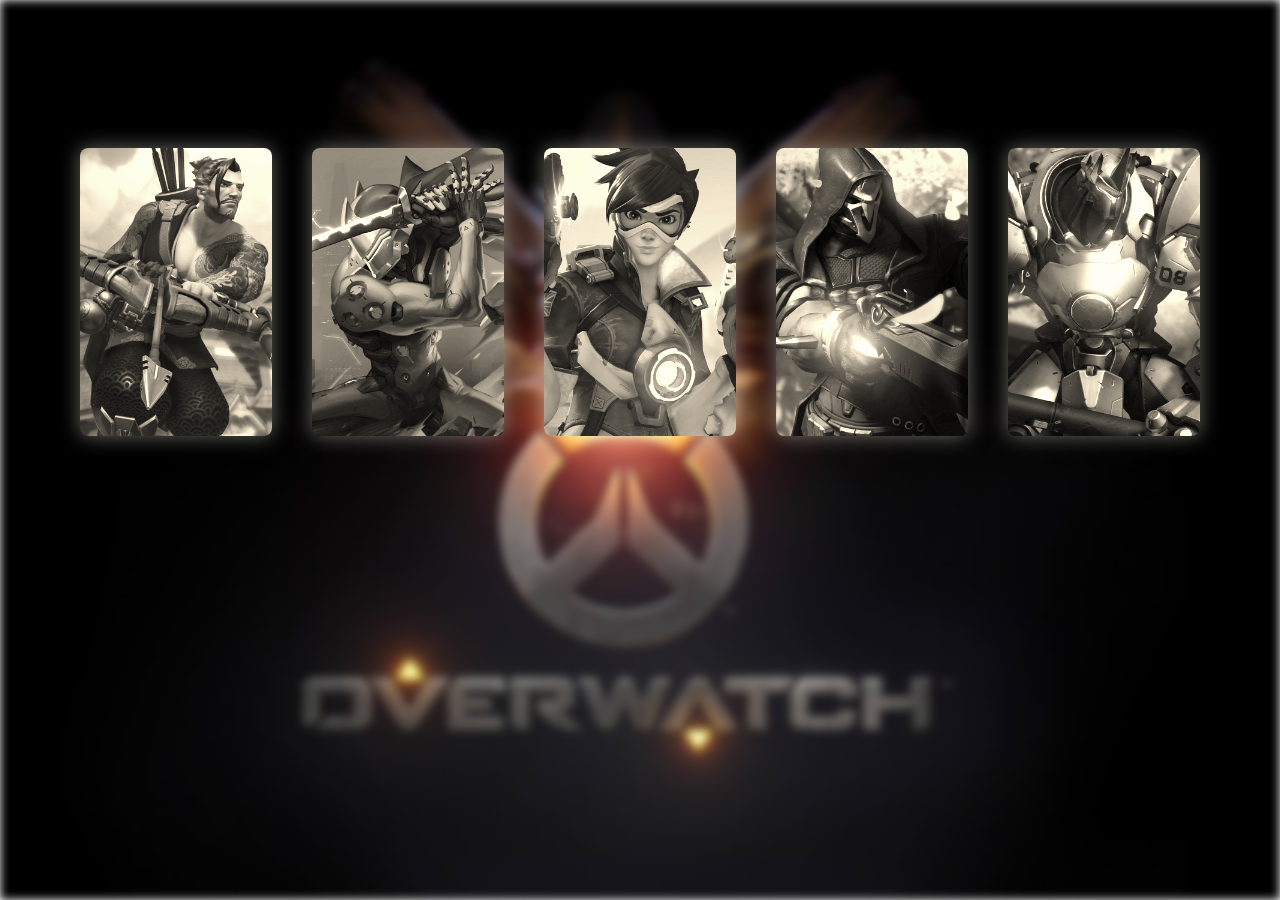
<file: filter/index.html>
<!DOCTYPE html>
<html>
<head>
    <meta charset="utf-8" />
    <meta http-equiv="X-UA-Compatible" content="IE=edge">
    <title>FILTER</title>
    <meta name="viewport" content="width=device-width, initial-scale=1">
    <link rel="stylesheet" type="text/css" media="screen" href="main.css" /> 
    <!-- <script src="main.js"></script> --> 
</head>
<body>
    <div class="container">
        <ul>
            <li><div class="card" style="background-image:url(./resource/images/1.jpg);"></div></li>
            <li><div class="card" style="background-image:url(./resource/images/2.jpg);"></div></li>
            <li><div class="card" style="background-image:url(./resource/images/3.jpg);"></div></li>
            <li><div class="card" style="background-image:url(./resource/images/4.jpg);"></div></li>
            <li><div class="card" style="background-image:url(./resource/images/7.jpg);"></div></li>
        </ul>
    </div>
    <div class="bg"></div>
</body>
</html>
</file>
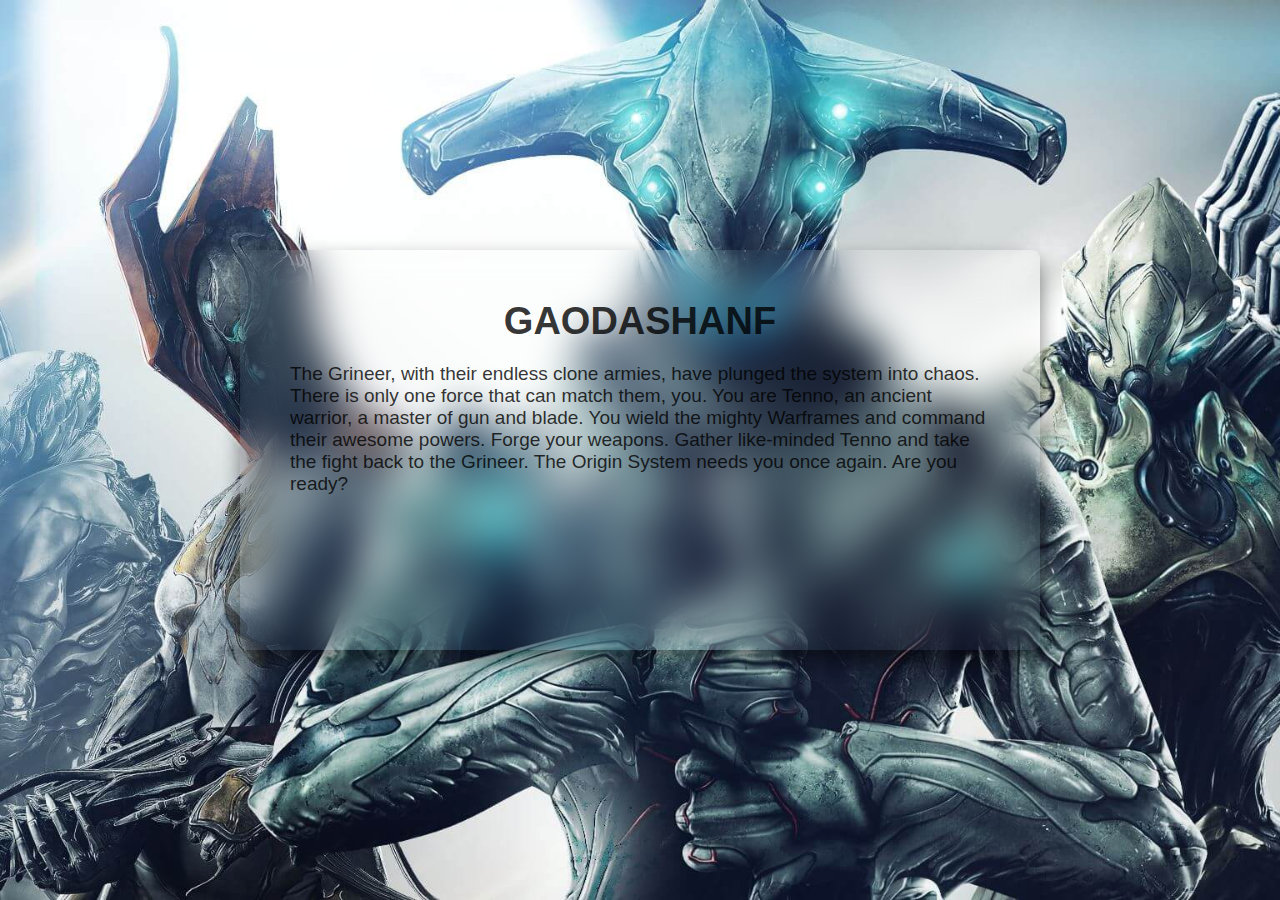
<file: maoboli/index.html>
<!DOCTYPE html>
<html>
  <head>
    <meta charset="utf-8" />
    <meta http-equiv="X-UA-Compatible" content="IE=edge" />
    <title>毛玻璃</title>
    <meta name="viewport" content="width=device-width, initial-scale=1" />
    <link rel="stylesheet" type="text/css" media="screen" href="main.css" />
    <!-- <script src="main.js"></script> -->
  </head>
  <body>
    <div class="divBox">
      <div class="content">
        <h1>GAODASHANF</h1>
        <p>
          The Grineer, with their endless clone armies, have plunged the system
          into chaos. There is only one force that can match them, you. You are
          Tenno, an ancient warrior, a master of gun and blade. You wield the
          mighty Warframes and command their awesome powers. Forge your weapons.
          Gather like-minded Tenno and take the fight back to the Grineer. The
          Origin System needs you once again. Are you ready?
        </p>
      </div>
    </div>
  </body>
</html>
</file>
<file: filter/main.css>
html,body,div,ul,li{
    margin: 0;
    padding: 0;
}
ul, li {
	list-style-type: none;
}
.bg{
    position: absolute;
    top: 0;
    left: 0;
    width: 100%;
    height: 100%;
    background: url(./resource/images/bg.jpg)  center / cover;
    z-index: -1;
    filter: blur(5px);
}
html,body{
    width: 100%;
    height: 100%;
    text-align: center;
}
.container{
    width: 100%;
    height: 100%;
position: relative; 
}

.container ul{
    padding-top: 10%;
    display: inline-block;
}

.container  li{
   width: 15vw;
   float: left;
   margin: 20px;
  
}

.card{
width: 100%;
background-size: cover;
padding-bottom: 150%;
border-radius: 8px;
border-radius: 8px;
background-position: center top;
box-shadow: 0 0 20px rgba(255, 255, 255, 0.4);
transition: all ease-out 0.5s;
filter: sepia(1) saturate(0.5);
backface-visibility: visible;
}

.container li:hover .card{
    filter: none; 
    transform-origin: center 60%;
    transform: scale(1.2) rotateY(180deg);
}
</file>
<file: maoboli/main.css>
html,
  body,
  div,
  h1,
  h2,
  h3,
  h4,
  h5,
  h6,
  p,
  span,
  img,
  input {
    margin: 0;
    padding: 0;
  }
  html,
  body {
    height: 100%;
    font-size: 19px;
    font-family: "Verdana", "Arial";
    color: rgba(0, 0, 0, 0.8);
  }
  .divBox {
    width: 100%;
    height: 100%;
    position: relative;
    background-image: url(./resource/images/bg1.jpg);
    background-position: center top;
    background-size: cover;
  }
  .content {
    width: 800px;
    height: 400px;
    position: absolute;
    left: 50%;
    top: 50%;
    margin-left: -400px;
    margin-top: -200px;
    box-shadow: 0 10px 20px rgba(0, 0, 0, 0.5);
    overflow: hidden;
    border-radius: 8px;
    padding: 50px;
    box-sizing: border-box;
    z-index: 2;
  }

  .content::before {
    content: "";
    position: absolute;
    top: 0;
    left: 0;
    right: 0;
    bottom: 0;
    -webkit-filter: blur(20px);
    -moz-filter: blur(20px);
    -ms-filter: blur(20px);
    -o-filter: blur(20px);
    filter: blur(20px);
    background-image: url(./resource/images/bg1.jpg);
    background-position: center top;
    background-size: cover;
    z-index: -3;
    background-attachment: fixed;
  }

  .content h1 {
    text-align: center;
    margin-bottom: 20px;
  }
</file>
